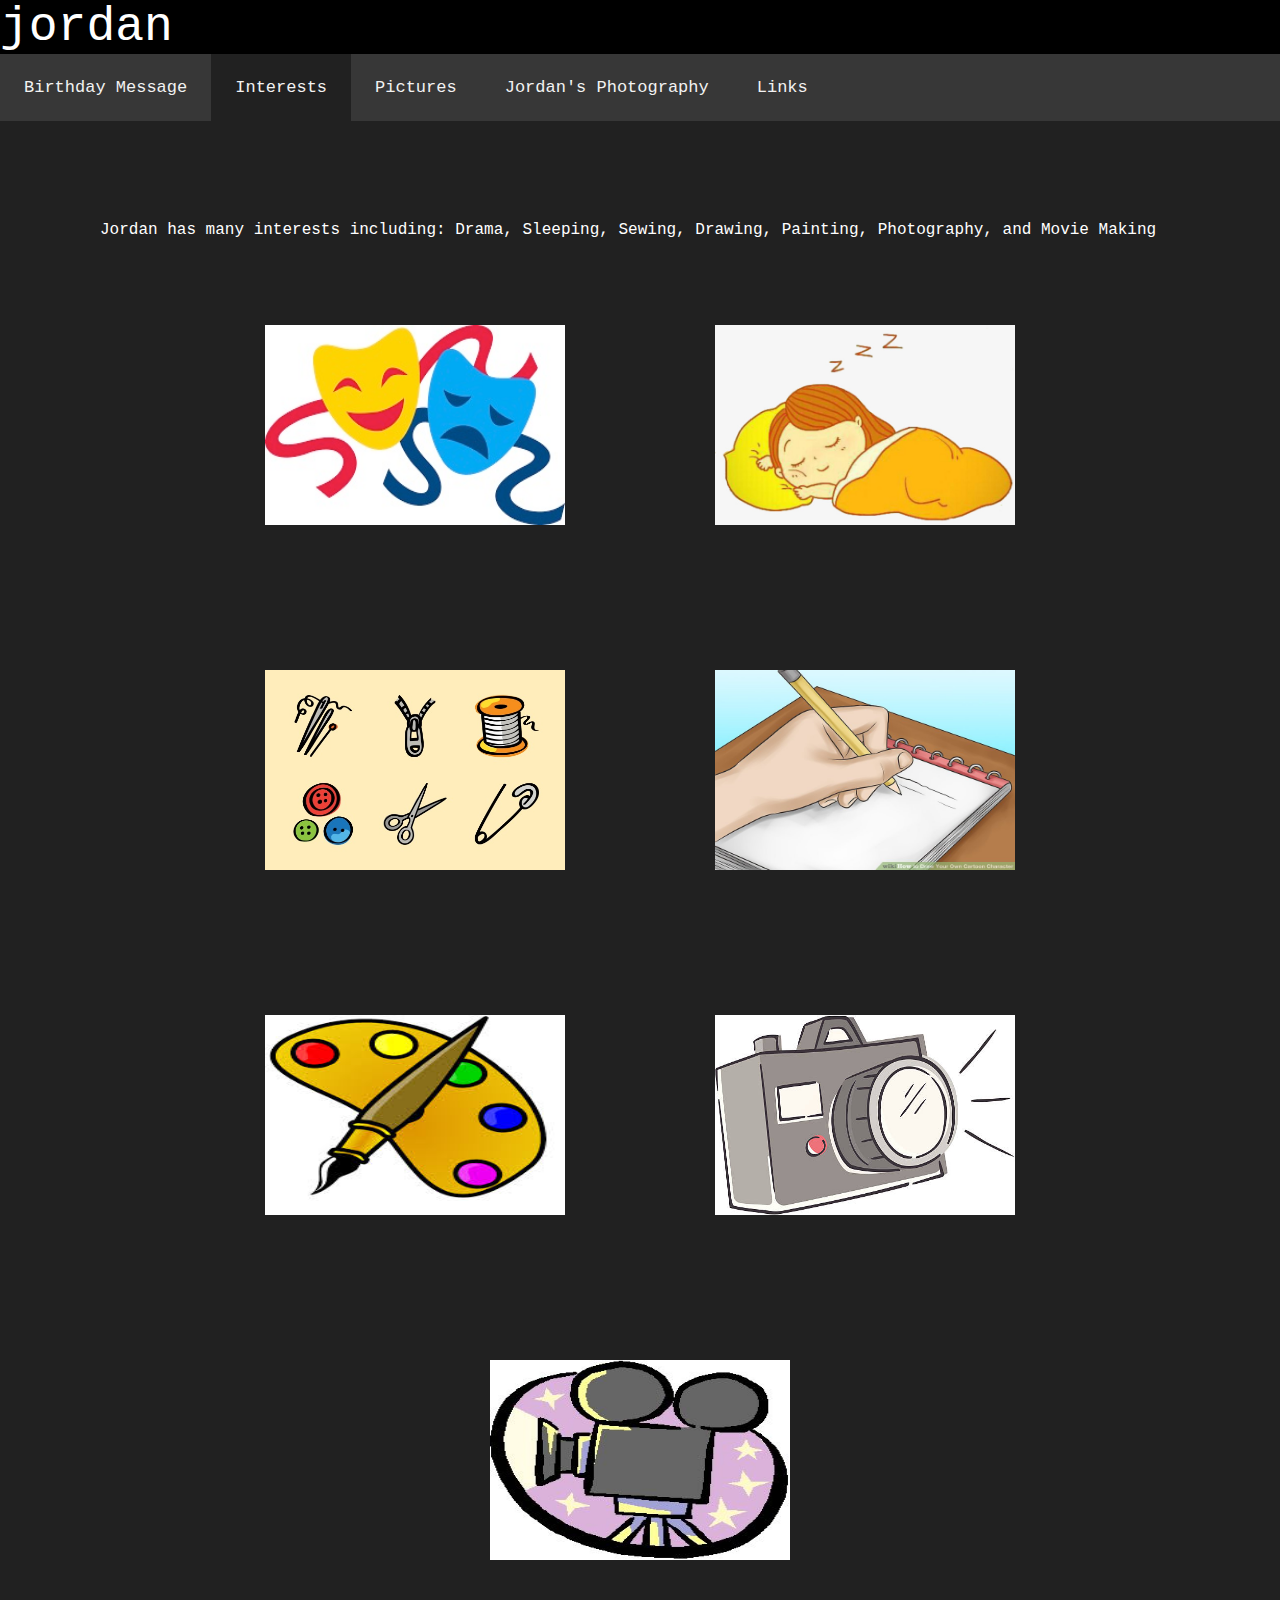
<file: JordanBio.html>
<!DOCTYPE html>
<meta name="viewport" content="width=device-width, initial-scale=1">
<link rel="stylesheet" href="jordancss.css">
<script src = "jordanjs.js"></script>


<html>
  <head>
    <title>Interests</title>
  </head>
  <body>

    <div class = "intro">
      <font size = "10" color = "white">jordan</font>
    </div>

    <div class="topnav" id="myTopnav">
      <a href="Jordan.html">Birthday Message</a>
      <a href="JordanBio.html"  class="active">Interests</a>
      <a href="JordanPictures.html">Pictures</a>
      <a href="JordanPhotography.html">Jordan's Photography</a>
      <a href="JordanLink.html">Links</a>
      <a href="javascript:void(0);" class="icon" onclick="myFunction()">
        <i class="fa fa-bars"></i>
      </a>
    </div>

    <button onclick="topFunction()" id="myBtn" title="Go to top">Top</button>

    <div class = "bio">
      <p>Jordan has many interests including: Drama, Sleeping, Sewing,
      Drawing, Painting, Photography, and Movie Making</p>
    </div>

    <div class = "biopics">
      <img src = "drama.jpg" class = "zoom2">
      <img src = "sleeping.jpg" class = "zoom2">
      <img src = "sewing.jpg" class = "zoom2">
      <img src = "drawing.jpg" class = "zoom2">
      <img src = "painting.jpg" class = "zoom2">
      <img src = "camera.jpg" class = "zoom2">
      <img src = "videocamera.jpg" class = "zoom2">
    </div>

  </body>
</html>
</file>
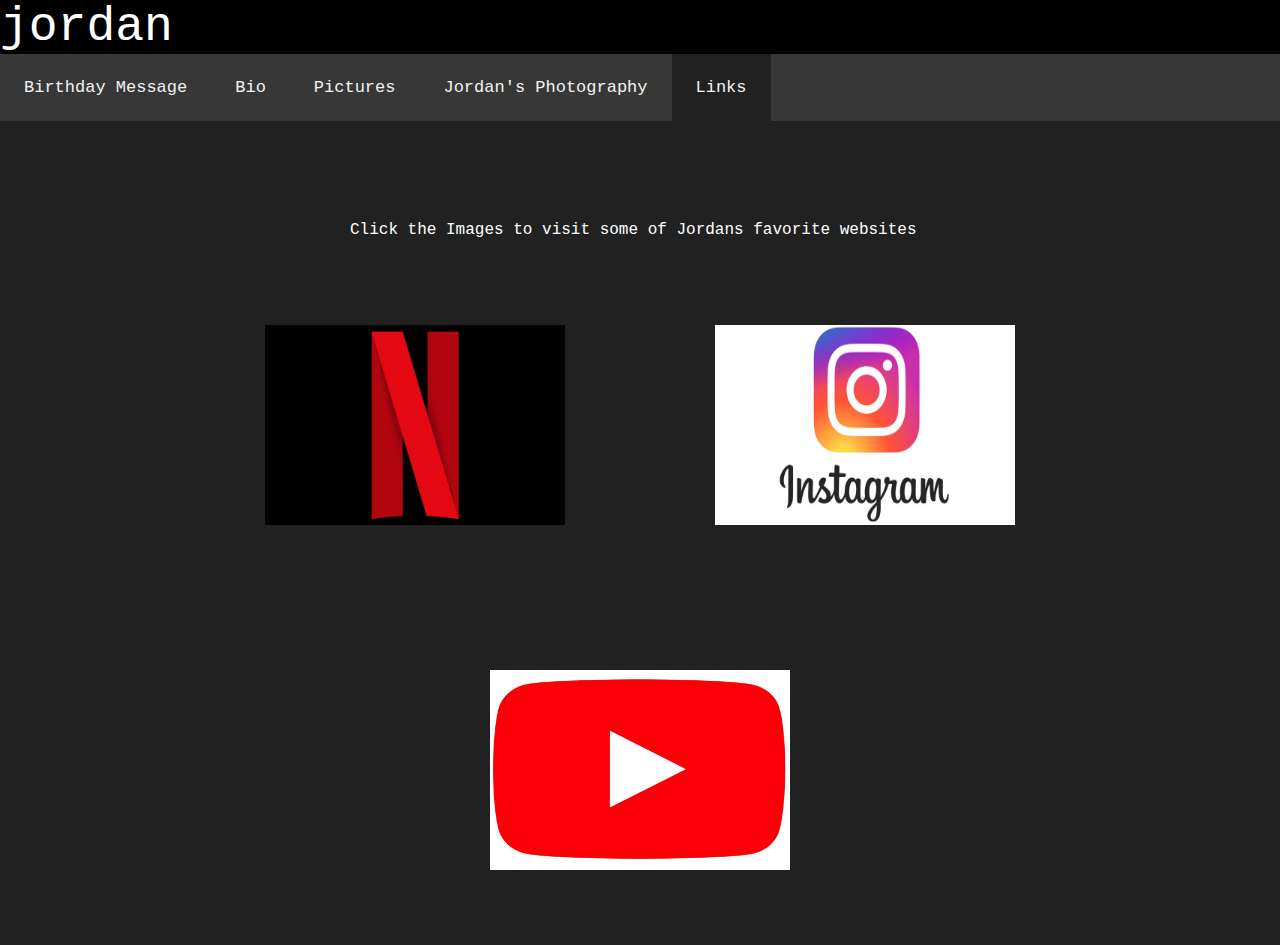
<file: JordanLink.html>
<!DOCTYPE html>
<meta name="viewport" content="width=device-width, initial-scale=1">
<link rel="stylesheet" href="jordancss.css">
<script src = "jordanjs.js"></script>


<html>
  <head>
    <title>Jordan's Fav Links</title>
  </head>
  <body>

    <div class = "intro">
      <font size = "10" color = "white">jordan</font>
    </div>

    <div class="topnav" id="myTopnav">
      <a href="index.html">Birthday Message</a>
      <a href="JordanBio.html">Bio</a>
      <a href="JordanPictures.html">Pictures</a>
      <a href="JordanPhotography.html">Jordan's Photography</a>
      <a href="JordanLink.html" class="active">Links</a>
      <a href="javascript:void(0);" class="icon" onclick="myFunction()">
        <i class="fa fa-bars"></i>
      </a>
    </div>

    <button onclick="topFunction()" id="myBtn" title="Go to top">Top</button>

    <div class = "linkdescription">
      <p>Click the Images to visit some of Jordans favorite websites</p>
    </div>

    <div class = "links">
      <a href = "https://www.netflix.com"><img src = "netflix.jpg" class = "zoom2"></a>
      <a href = "https://www.instagram.com"><img src = "instagram.jpg" class = "zoom2"></a>
      <a href = "https://www.youtube.com"><img src = "youtube.jpg" class = "zoom2"></a>
    </div>

  </body>
</html>
</file>
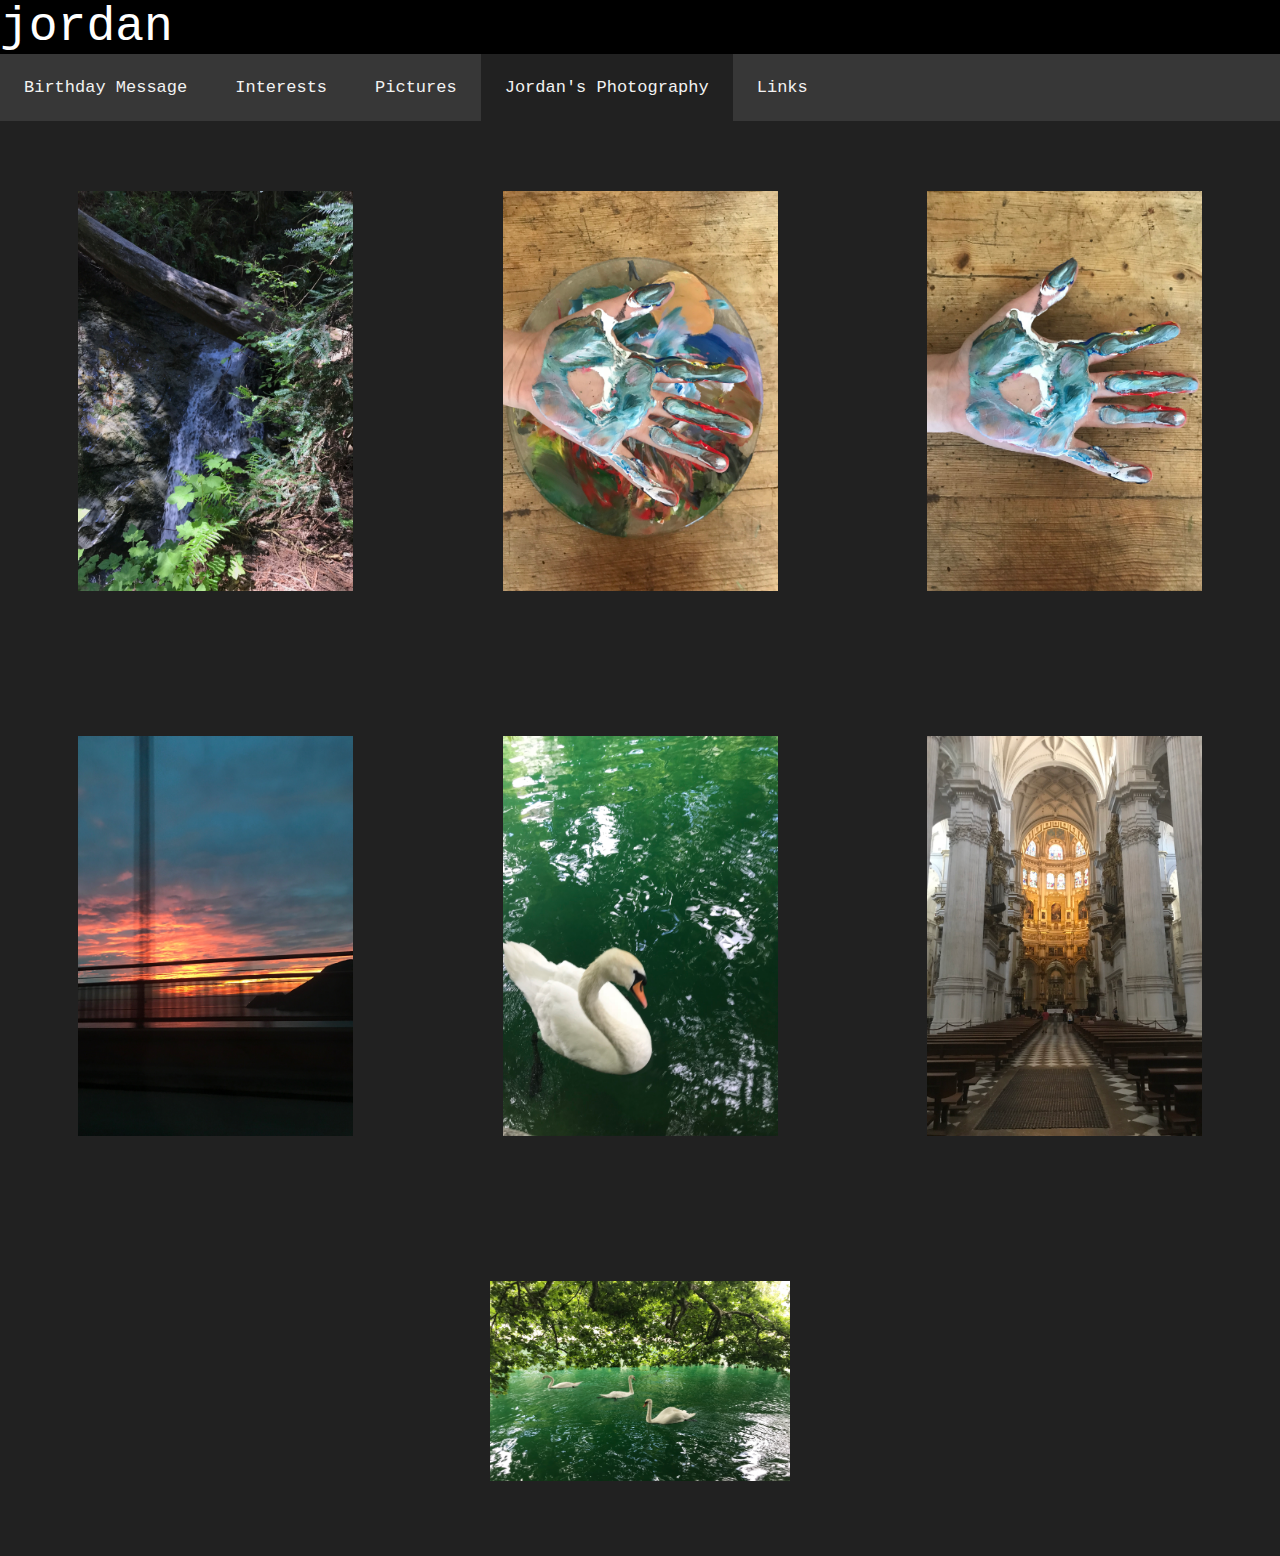
<file: JordanPhotography.html>
<!DOCTYPE html>
<meta name="viewport" content="width=device-width, initial-scale=1">
<link rel="stylesheet" href="jordancss.css">
<script src = "jordanjs.js"></script>


<html>
  <head>
    <title>Jordan's Photography</title>
  </head>
  <body>

    <div class = "intro">
      <font size = "10" color = "white">jordan</font>
    </div>

    <div class="topnav" id="myTopnav">
      <a href="index.html">Birthday Message</a>
      <a href="JordanBio.html">Interests</a>
      <a href="JordanPictures.html">Pictures</a>
      <a href="JordanPhotography.html" class="active">Jordan's Photography</a>
      <a href="JordanLink.html">Links</a>
      <a href="javascript:void(0);" class="icon" onclick="myFunction()">
        <i class="fa fa-bars"></i>
      </a>
    </div>

    <button onclick="topFunction()" id="myBtn" title="Go to top">Top</button>

    <div class = "Photography">
      <img src = "tree.jpg" class = "zoom">
      <img src = "handpaint.jpg" class = "zoom">
      <img src = "painthand.jpg" class = "zoom">
      <img src = "sunset.jpg" class = "zoom">
      <img src = "swan1.jpg" class = "zoom">
      <img src = "building.jpg" class = "zoom">
      <img src = "swans.JPG" class = "zoom2">
    </div>

  </body>
</html>
</file>
<file: jordancss.css>
body{
  text-align: center;
  margin: 0;
  background-color: #212121;
  font-family: "courier new"

}

.intro{
  text-align: left;
  background-color: #000000;
  font-family: "courier new"
  color: white;
}

/* Add a black background color to the top navigation */
.topnav {
    background-color: #373737;
    overflow: hidden;
}

/* Style the links inside the navigation bar */
.topnav a {
    float: left;
    display: block;
    color: #f2f2f2;
    text-align: center;
    padding: 24px;
    text-decoration: none;
    font-size: 17px;
}

/* Change the color of links on hover */
.topnav a:hover {
    background-color: #a4a4a4;
    color: black;
}

/* Add an active class to highlight the current page */
.active {
    background-color: #212121;
    color: white;
}

/* Hide the link that should open and close the topnav on small screens */
.topnav .icon {
    display: none;
}

/* back to top button */
#myBtn {
  display: none;
  position: fixed;
  bottom: 20px;
  right: 30px;
  z-index: 99;
  font-size: 18px;
  border: none;
  outline: none;
  background-color: #616161;
  color: white;
  cursor: pointer;
  padding: 15px;
  border-radius: 4px;
}

#myBtn:hover {
  background-color: #555;
}

.bdayparagraph{
  text-align: justify;
  margin-left: 400px;
  margin-right: 400px;
  margin-bottom: 100px;
  color: white;
}
.zoom {
    padding: 70px;
    transition: transform .2s; /* Animation */
    width: 275px;
    height: 400px;
    margin: 0 auto;
}

.zoom:hover {
    transform: scale(1.5);
}

.zoom2 {
    padding: 70px;
    transition: transform .2s; /* Animation */
    width: 300px;
    height: 200px;
    margin: 0 auto;
}

.zoom2:hover {
    transform: scale(1.5);
}

.bio{
  text-align: justify;
  margin-left: 100px;
  margin-right: 100px;
  margin-top: 100px;
  color: white;
}

.linkdescription{
  text-align: justify;
  margin-left: 350px;
  margin-right: 350px;
  margin-top: 100px;
  color: white;
}
</file>
